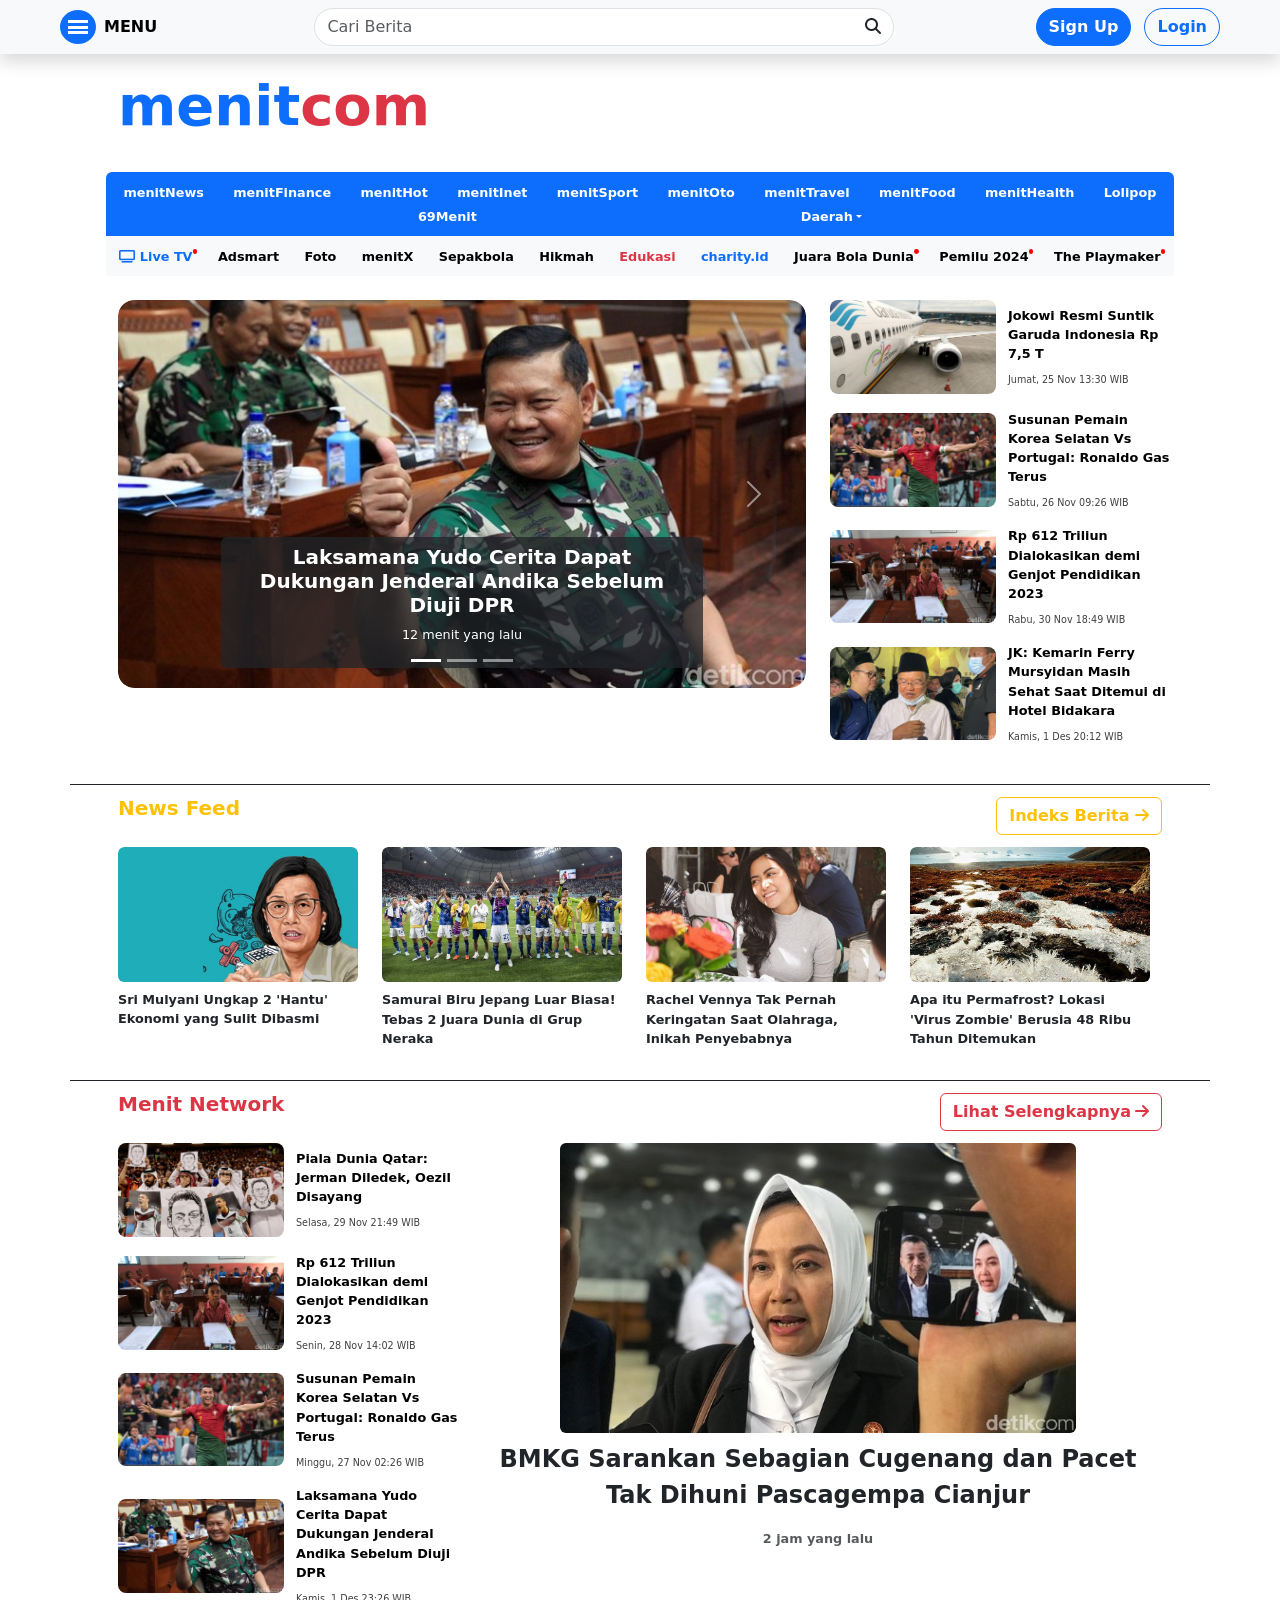
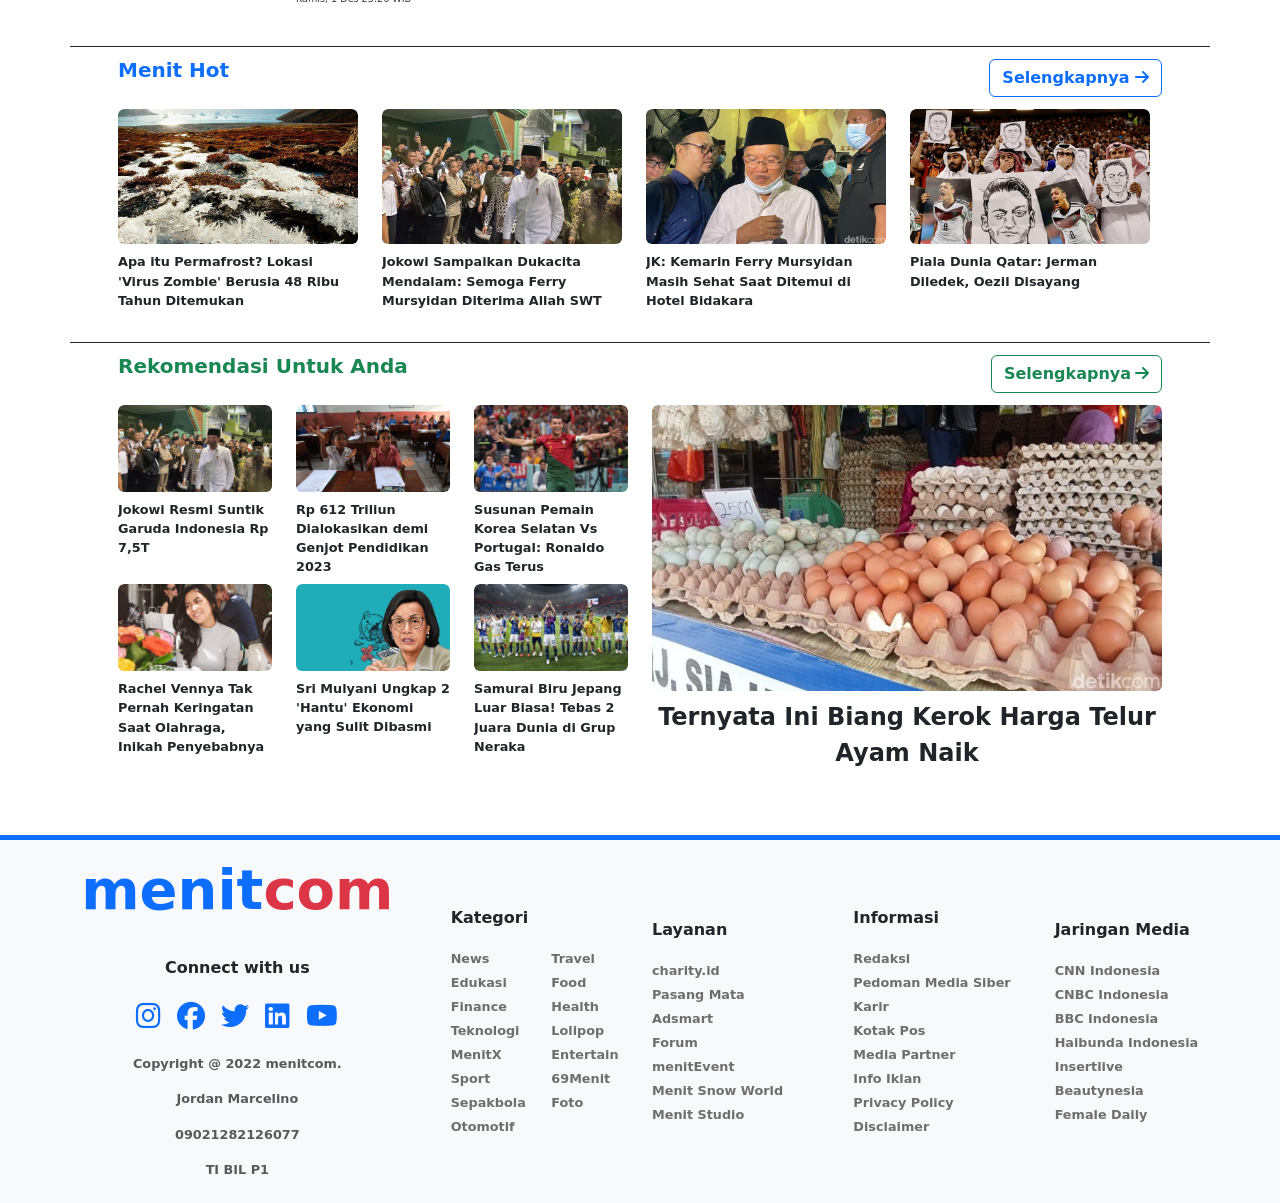
<file: index.html>
<!DOCTYPE html>
<html lang="en">
    <head>
        <meta charset="UTF-8" />
        <meta http-equiv="X-UA-Compatible" content="IE=edge" />
        <meta name="viewport" content="width=device-width, initial-scale=1.0" />
        <title>Informasi Berita Terkini dan Terbaru Hari Ini</title>
        <link rel="shortcut icon" href="../img/favicon.ico" type="image/x-icon" />
        <link
            rel="stylesheet"
            href="https://cdnjs.cloudflare.com/ajax/libs/font-awesome/6.2.1/css/all.min.css"
            integrity="sha512-MV7K8+y+gLIBoVD59lQIYicR65iaqukzvf/nwasF0nqhPay5w/9lJmVM2hMDcnK1OnMGCdVK+iQrJ7lzPJQd1w=="
            crossorigin="anonymous"
            referrerpolicy="no-referrer"
        />
        <link href="https://cdn.jsdelivr.net/npm/bootstrap@5.2.3/dist/css/bootstrap.min.css" rel="stylesheet" integrity="sha384-rbsA2VBKQhggwzxH7pPCaAqO46MgnOM80zW1RWuH61DGLwZJEdK2Kadq2F9CUG65" crossorigin="anonymous" />
        <script src="https://cdn.jsdelivr.net/npm/bootstrap@5.2.3/dist/js/bootstrap.bundle.min.js" integrity="sha384-kenU1KFdBIe4zVF0s0G1M5b4hcpxyD9F7jL+jjXkk+Q2h455rYXK/7HAuoJl+0I4" crossorigin="anonymous"></script>

        <style>
            .rem-6 {
                font-size: 0.6rem;
            }

            .rem-8 {
                font-size: 0.8rem;
            }

            form button > * {
                transition: all 0.35s ease-in-out;
            }

            form button > *:hover {
                opacity: 0.6;
            }

            #hamburger,
            #hamburger span {
                transition: all 350ms ease-in-out;
            }

            .bar-1 {
                transform: rotate(45deg) translate(2.5px, -4px);
                transform-origin: top left;
            }
            .bar-2 {
                transform: scale(0);
            }
            .bar-3 {
                transform: rotate(-45deg) translate(2.5px, 4px);
                transform-origin: bottom left;
            }

            .menit-list > div > a,
            .menit-list-2 > div > a {
                transition: all 350ms ease-in-out;
                font-size: 0.8rem;
            }

            .menit-list > div > a:hover,
            .menit-list-2 > div > a:hover {
                color: rgb(239, 176, 18) !important;
            }

            #red-circle::after {
                content: "";
                width: 0.3rem;
                height: 0.3rem;
                background-color: red;
                border-radius: 50%;
                position: absolute;
                top: 0;
            }

            .card .thumbnail {
                transition: all 350ms ease-in-out;
                max-width: 100%;
                width: 100%;
            }

            .card:hover > .thumbnail {
                transform: scale(1.05);
            }

            .card-body {
                padding: 0.5rem 0 !important;
            }

            .card-body > * {
                transition: all 350ms ease-in-out;
            }

            .card:hover .card-body {
                color: #0b5ed7;
            }

            .carousel-item * {
                transition: all 350ms ease-in-out;
            }

            .carousel-item:hover img {
                transform: scale(1.05);
            }

            .carousel-item:hover .carousel-caption h5 {
                color: rgb(239, 176, 18) !important;
            }

            .aside * {
                transition: all 350ms ease-in-out;
            }

            .aside:hover img {
                transform: scale(1.05);
            }

            .aside:hover .col p:first-child {
                color: #0b5ed7;
            }

            #selengkapnya {
                transition: all 350ms ease-in-out;
            }

            .footer-list {
                transition: all 350ms ease-in-out;
                font-size: 0.8rem;
                color: rgb(110, 110, 110);
                font-weight: bold;
            }

            .footer-list:hover {
                color: black !important;
            }
        </style>
    </head>
    <body>
        <nav class="navbar navbar-expand-lg bg-light px-5 py-2 shadow fixed-top">
            <div class="container-fluid">
                <div class="menu d-flex align-content-center justify-content-center">
                    <a href="#" id="hamburger" class="d-flex align-content-center flex-column justify-content-evenly bg-primary rounded-circle me-2 p-2">
                        <span class="bg-white" style="width: 20px; height: 3px"></span>
                        <span class="bg-white" style="width: 20px; height: 3px"></span>
                        <span class="bg-white" style="width: 20px; height: 3px"></span>
                    </a>
                    <a class="navbar-brand fw-bold fs-6" href="#">MENU</a>
                </div>
                <button class="navbar-toggler" type="button" data-bs-toggle="collapse" data-bs-target="#navbarSupportedContent" aria-controls="navbarSupportedContent" aria-expanded="false" aria-label="Toggle navigation">
                    <span class="navbar-toggler-icon"></span>
                </button>
                <form class="d-flex position-relative w-50" role="search">
                    <input class="form-control rounded-pill" type="search" placeholder="Cari Berita" aria-label="Search" autocomplete="off" />
                    <button class="btn position-absolute end-0 trans" type="submit"><i class="fa-solid fa-magnifying-glass"></i></button>
                </form>
                <div class="auth">
                    <a href="#" class="btn btn-primary rounded-pill fw-bold">Sign Up</a>
                    <a href="#" class="btn btn-outline-primary rounded-pill fw-bold ms-2">Login</a>
                </div>
            </div>
        </nav>

        <div class="container px-5 mt-5 pt-3">
            <div class="row">
                <div class="col">
                    <a href="#" class="text-decoration-none fw-bold" style="font-size: 3.5rem"><span class="text-primary">menit</span><span class="text-danger">com</span></a>
                </div>
            </div>
            <div class="menit-list row bg-primary py-2 mt-4 rounded-top align-content-center justify-content-evenly">
                <div class="col-auto">
                    <a href="#" class="text-decoration-none text-white fw-bold">menitNews</a>
                </div>
                <div class="col-auto">
                    <a href="#" class="text-decoration-none text-start text-white fw-bold">menitFinance</a>
                </div>
                <div class="col-auto">
                    <a href="#" class="text-decoration-none text-white fw-bold">menitHot</a>
                </div>
                <div class="col-auto">
                    <a href="#" class="text-decoration-none text-white fw-bold">menitInet</a>
                </div>
                <div class="col-auto">
                    <a href="#" class="text-decoration-none text-white fw-bold">menitSport</a>
                </div>
                <div class="col-auto">
                    <a href="#" class="text-decoration-none text-white fw-bold">menitOto</a>
                </div>
                <div class="col-auto">
                    <a href="#" class="text-decoration-none text-white fw-bold">menitTravel</a>
                </div>
                <div class="col-auto">
                    <a href="#" class="text-decoration-none text-white fw-bold">menitFood</a>
                </div>
                <div class="col-auto">
                    <a href="#" class="text-decoration-none text-white fw-bold">menitHealth</a>
                </div>
                <div class="col-auto">
                    <a href="#" class="text-decoration-none text-white fw-bold">Lolipop</a>
                </div>
                <div class="col-auto">
                    <a href="#" class="text-decoration-none text-white fw-bold">69Menit</a>
                </div>
                <div class="col-auto dropdown">
                    <a class="text-decoration-none text-white fw-bold dropdown-toggle" href="#" role="button" data-bs-toggle="dropdown" aria-expanded="false"> Daerah</a>

                    <ul class="dropdown-menu">
                        <li><a class="dropdown-item fw-bold" href="#">Jateng</a></li>
                        <li><a class="dropdown-item fw-bold" href="#">Jatim</a></li>
                        <li><a class="dropdown-item fw-bold" href="#">Jabar</a></li>
                        <li><a class="dropdown-item fw-bold" href="#">Sulsel</a></li>
                        <li><a class="dropdown-item fw-bold" href="#">Sumut</a></li>
                        <li><a class="dropdown-item fw-bold" href="#">Bali</a></li>
                    </ul>
                </div>
            </div>
            <div class="menit-list-2 row py-2 justify-content-evenly bg-light">
                <div class="col-auto">
                    <a href="#" id="red-circle" class="text-decoration-none text-primary fw-bold position-relative"><i class="fa-solid fa-tv"></i> Live TV</a>
                </div>
                <div class="col-auto">
                    <a href="#" class="text-decoration-none text-black fw-bold">Adsmart</a>
                </div>
                <div class="col-auto">
                    <a href="#" class="text-decoration-none text-black fw-bold">Foto</a>
                </div>
                <div class="col-auto">
                    <a href="#" class="text-decoration-none text-black fw-bold">menitX</a>
                </div>
                <div class="col-auto">
                    <a href="#" class="text-decoration-none text-black fw-bold">Sepakbola</a>
                </div>
                <div class="col-auto">
                    <a href="#" class="text-decoration-none text-black fw-bold">Hikmah</a>
                </div>
                <div class="col-auto">
                    <a href="#" class="text-decoration-none text-danger fw-bold">Edukasi</a>
                </div>
                <div class="col-auto">
                    <a href="#" class="text-decoration-none text-primary fw-bold text-primary">charity.id</a>
                </div>
                <div class="col-auto">
                    <a href="#" id="red-circle" class="text-decoration-none text-black fw-bold position-relative">Juara Bola Dunia</a>
                </div>
                <div class="col-auto">
                    <a href="#" id="red-circle" class="text-decoration-none text-black fw-bold position-relative">Pemilu 2024</a>
                </div>
                <div class="col-auto">
                    <a href="#" id="red-circle" class="text-decoration-none text-black fw-bold position-relative">The Playmaker</a>
                </div>
            </div>
        </div>

        <div class="container px-5 py-2 mt-3">
            <div class="row">
                <div class="col-8">
                    <div id="carouselExampleCaptions" class="w-100 carousel carousel-fade slide" data-bs-ride="false">
                        <div class="carousel-indicators">
                            <button type="button" data-bs-target="#carouselExampleCaptions" data-bs-slide-to="0" class="active" aria-current="true" aria-label="Slide 1"></button>
                            <button type="button" data-bs-target="#carouselExampleCaptions" data-bs-slide-to="1" aria-label="Slide 2"></button>
                            <button type="button" data-bs-target="#carouselExampleCaptions" data-bs-slide-to="2" aria-label="Slide 3"></button>
                        </div>
                        <div class="carousel-inner">
                            <a href="#">
                                <div class="carousel-item active overflow-hidden rounded-4">
                                    <img src="../img/jendral.jpeg" class="d-block w-100 rounded-4 mx-auto" alt="Carousel Image" style="max-width: 100%" />
                                    <div class="carousel-caption d-md-block bg-dark bg-opacity-75 rounded py-2 px-3">
                                        <h5 class="fw-bold">Laksamana Yudo Cerita Dapat Dukungan Jenderal Andika Sebelum Diuji DPR</h5>
                                        <p class="rem-8">12 menit yang lalu</p>
                                    </div>
                                </div>
                            </a>
                            <a href="#">
                                <div class="carousel-item overflow-hidden rounded-4">
                                    <img src="../img/jokowi.jpeg" class="d-block w-100 rounded-4 mx-auto" alt="Carousel Image" style="max-width: 100%" />
                                    <div class="carousel-caption d-md-block bg-dark bg-opacity-75 rounded py-2 px-3">
                                        <h5 class="fw-bold">Jokowi Sampaikan Dukacita Mendalam: Semoga Ferry Mursyidan Diterima Allah SWT</h5>
                                        <p class="rem-8">36 menit yang lalu</p>
                                    </div>
                                </div>
                            </a>
                            <a href="#">
                                <div class="carousel-item overflow-hidden rounded-4">
                                    <img src="../img/ozil.jpeg" class="d-block w-100 rounded-4 mx-auto" alt="Carousel Image" style="max-width: 100%" />
                                    <div class="carousel-caption d-md-block bg-dark bg-opacity-75 rounded py-2 px-3">
                                        <h5 class="fw-bold">Piala Dunia Qatar: Jerman Diledek, Oezil Disayang</h5>
                                        <p class="rem-8">1 jam yang lalu</p>
                                    </div>
                                </div>
                            </a>
                        </div>
                        <button class="carousel-control-prev" type="button" data-bs-target="#carouselExampleCaptions" data-bs-slide="prev">
                            <span class="carousel-control-prev-icon" aria-hidden="true"></span>
                            <span class="visually-hidden">Previous</span>
                        </button>
                        <button class="carousel-control-next" type="button" data-bs-target="#carouselExampleCaptions" data-bs-slide="next">
                            <span class="carousel-control-next-icon" aria-hidden="true"></span>
                            <span class="visually-hidden">Next</span>
                        </button>
                    </div>
                </div>
                <div class="col-4">
                    <a href="#" class="text-decoration-none text-black">
                        <div class="aside row align-items-center mb-3 overflow-hidden rounded-3">
                            <div class="col">
                                <img src="../img/garuda.jpeg" alt="Image" class="rounded-3" style="max-width: 100%" />
                            </div>
                            <div class="col position-relative" style="padding: 0 !important">
                                <p class="fw-bold mb-4 rem-8">Jokowi Resmi Suntik Garuda Indonesia Rp 7,5 T</p>
                                <p class="rem-6 opacity-75 position-absolute bottom-0" style="margin: 0 !important">Jumat, 25 Nov 13:30 WIB</p>
                            </div>
                        </div>
                    </a>
                    <a href="#" class="text-decoration-none text-black">
                        <div class="aside row align-items-center mb-3 overflow-hidden rounded-3">
                            <div class="col">
                                <img src="../img/portugal.jpeg" alt="Image" class="rounded-3" style="max-width: 100%" />
                            </div>
                            <div class="col position-relative" style="padding: 0 !important">
                                <p class="fw-bold mb-4 rem-8">Susunan Pemain Korea Selatan Vs Portugal: Ronaldo Gas Terus</p>
                                <p class="rem-6 opacity-75 position-absolute bottom-0" style="margin: 0 !important">Sabtu, 26 Nov 09:26 WIB</p>
                            </div>
                        </div>
                    </a>
                    <a href="#" class="text-decoration-none text-black">
                        <div class="aside row align-items-center mb-3 overflow-hidden rounded-3">
                            <div class="col">
                                <img src="../img/pendidikan-2023.jpeg" alt="Image" class="rounded-3" style="max-width: 100%" />
                            </div>
                            <div class="col position-relative" style="padding: 0 !important">
                                <p class="fw-bold mb-4 rem-8">Rp 612 Triliun Dialokasikan demi Genjot Pendidikan 2023</p>
                                <p class="rem-6 opacity-75 position-absolute bottom-0" style="margin: 0 !important">Rabu, 30 Nov 18:49 WIB</p>
                            </div>
                        </div>
                    </a>
                    <a href="#" class="text-decoration-none text-black">
                        <div class="aside row align-items-center mb-3 overflow-hidden rounded-3">
                            <div class="col">
                                <img src="../img/jk.jpeg" alt="Image" class="rounded-3" style="max-width: 100%" />
                            </div>
                            <div class="col position-relative" style="padding: 0 !important">
                                <p class="fw-bold mb-4 rem-8">JK: Kemarin Ferry Mursyidan Masih Sehat Saat Ditemui di Hotel Bidakara</p>
                                <p class="rem-6 opacity-75 position-absolute bottom-0" style="margin: 0 !important">Kamis, 1 Des 20:12 WIB</p>
                            </div>
                        </div>
                    </a>
                </div>
            </div>
        </div>

        <div class="container px-5 py-2 mt-3 border-top border-1 border-dark">
            <div class="d-flex w-100 align-items-center justify-content-between mb-2">
                <p class="fw-bold text-warning fs-5">News Feed</p>
                <a href="#" id="selengkapnya" class="text-decoration-none btn btn-outline-warning text-lig fw-bold">Indeks Berita <i class="fa-solid fa-arrow-right"></i></a>
            </div>
            <div class="row">
                <div class="col-auto">
                    <a href="#" class="text-decoration-none text-black">
                        <div class="card mx-auto overflow-hidden border-0" style="width: 15rem">
                            <img src="../img/sri-mulyani.jpeg" class="thumbnail card-img-top rounded" alt="Card Image" />
                            <div class="card-body fw-bold">
                                <p class="card-text rem-8">Sri Mulyani Ungkap 2 'Hantu' Ekonomi yang Sulit Dibasmi</p>
                            </div>
                        </div>
                    </a>
                </div>
                <div class="col-auto">
                    <a href="#" class="text-decoration-none text-black">
                        <div class="card mx-auto overflow-hidden border-0" style="width: 15rem">
                            <img src="../img/jepang.jpeg" class="thumbnail card-img-top rounded" alt="Card Image" />
                            <div class="card-body fw-bold">
                                <p class="card-text rem-8">Samurai Biru Jepang Luar Biasa! Tebas 2 Juara Dunia di Grup Neraka</p>
                            </div>
                        </div>
                    </a>
                </div>
                <div class="col-auto">
                    <a href="#" class="text-decoration-none text-black">
                        <div class="card mx-auto overflow-hidden border-0" style="width: 15rem">
                            <img src="../img/rachel-venya.jpeg" class="thumbnail card-img-top rounded" alt="Card Image" />
                            <div class="card-body fw-bold">
                                <p class="card-text rem-8">Rachel Vennya Tak Pernah Keringatan Saat Olahraga, Inikah Penyebabnya</p>
                            </div>
                        </div>
                    </a>
                </div>
                <div class="col-auto">
                    <a href="#" class="text-decoration-none text-black">
                        <div class="card mx-auto overflow-hidden border-0" style="width: 15rem">
                            <img src="../img/permafrost.jpeg" class="thumbnail card-img-top rounded" alt="Card Image" />
                            <div class="card-body fw-bold">
                                <p class="card-text rem-8">Apa itu Permafrost? Lokasi 'Virus Zombie' Berusia 48 Ribu Tahun Ditemukan</p>
                            </div>
                        </div>
                    </a>
                </div>
            </div>
        </div>

        <div class="container px-5 py-2 mt-3 border-top border-1 border-dark">
            <div class="d-flex w-100 align-items-center justify-content-between mb-2">
                <p class="fw-bold text-danger fs-5">Menit Network</p>
                <a href="#" id="selengkapnya" class="text-decoration-none btn btn-outline-danger text-lig fw-bold">Lihat Selengkapnya<i class="fa-solid fa-arrow-right ms-1"></i></a>
            </div>
            <div class="row">
                <div class="col-4">
                    <a href="#" class="text-decoration-none text-black">
                        <div class="aside row align-items-center mb-3 overflow-hidden rounded-3">
                            <div class="col">
                                <img src="../img/ozil.jpeg" alt="Image" class="rounded-3" style="max-width: 100%" />
                            </div>
                            <div class="col position-relative" style="padding: 0 !important">
                                <p class="fw-bold mb-4 rem-8">Piala Dunia Qatar: Jerman Diledek, Oezil Disayang</p>
                                <p class="rem-6 opacity-75 position-absolute bottom-0" style="margin: 0 !important">Selasa, 29 Nov 21:49 WIB</p>
                            </div>
                        </div>
                    </a>
                    <a href="#" class="text-decoration-none text-black">
                        <div class="aside row align-items-center mb-3 overflow-hidden rounded-3">
                            <div class="col">
                                <img src="../img/pendidikan-2023.jpeg" alt="Image" class="rounded-3" style="max-width: 100%" />
                            </div>
                            <div class="col position-relative" style="padding: 0 !important">
                                <p class="fw-bold mb-4 rem-8">Rp 612 Triliun Dialokasikan demi Genjot Pendidikan 2023</p>
                                <p class="rem-6 opacity-75 position-absolute bottom-0" style="margin: 0 !important">Senin, 28 Nov 14:02 WIB</p>
                            </div>
                        </div>
                    </a>
                    <a href="#" class="text-decoration-none text-black">
                        <div class="aside row align-items-center mb-3 overflow-hidden rounded-3">
                            <div class="col">
                                <img src="../img/portugal.jpeg" alt="Image" class="rounded-3" style="max-width: 100%" />
                            </div>
                            <div class="col position-relative" style="padding: 0 !important">
                                <p class="fw-bold mb-4 rem-8">Susunan Pemain Korea Selatan Vs Portugal: Ronaldo Gas Terus</p>
                                <p class="rem-6 opacity-75 position-absolute bottom-0" style="margin: 0 !important">Minggu, 27 Nov 02:26 WIB</p>
                            </div>
                        </div>
                    </a>
                    <a href="#" class="text-decoration-none text-black">
                        <div class="aside row align-items-center mb-3 overflow-hidden rounded-3">
                            <div class="col">
                                <img src="../img/jendral.jpeg" alt="Image" class="rounded-3" style="max-width: 100%" />
                            </div>
                            <div class="col position-relative" style="padding: 0 !important">
                                <p class="fw-bold mb-4 rem-8">Laksamana Yudo Cerita Dapat Dukungan Jenderal Andika Sebelum Diuji DPR</p>
                                <p class="rem-6 opacity-75 position-absolute bottom-0" style="margin: 0 !important">Kamis, 1 Des 23:26 WIB</p>
                            </div>
                        </div>
                    </a>
                </div>
                <div class="col-8">
                    <a href="#" class="text-decoration-none text-black">
                        <div class="card mx-auto overflow-hidden border-0" style="width: 100%">
                            <img src="../img/bmkg.jpeg" class="thumbnail w-75 mx-auto card-img-top rounded" alt="Card Image" />
                            <div class="card-body fw-bold">
                                <p class="card-text fs-4 text-center">BMKG Sarankan Sebagian Cugenang dan Pacet Tak Dihuni Pascagempa Cianjur</p>
                                <p class="rem-8 opacity-75 text-center" style="margin: 0 !important">2 jam yang lalu</p>
                            </div>
                        </div>
                    </a>
                </div>
            </div>
        </div>

        <div class="container px-5 py-2 mt-3 border-top border-1 border-dark">
            <div class="d-flex w-100 align-items-center justify-content-between mb-2">
                <p class="fw-bold text-primary fs-5">Menit Hot</p>
                <a href="#" id="selengkapnya" class="text-decoration-none btn btn-outline-primary text-lig fw-bold">Selengkapnya <i class="fa-solid fa-arrow-right"></i></a>
            </div>
            <div class="row">
                <div class="col-auto">
                    <a href="#" class="text-decoration-none text-black">
                        <div class="card mx-auto overflow-hidden border-0" style="width: 15rem">
                            <img src="../img/permafrost.jpeg" class="thumbnail card-img-top rounded" alt="Card Image" />
                            <div class="card-body fw-bold">
                                <p class="card-text rem-8">Apa itu Permafrost? Lokasi 'Virus Zombie' Berusia 48 Ribu Tahun Ditemukan</p>
                            </div>
                        </div>
                    </a>
                </div>
                <div class="col-auto">
                    <a href="#" class="text-decoration-none text-black">
                        <div class="card mx-auto overflow-hidden border-0" style="width: 15rem">
                            <img src="../img/jokowi.jpeg" class="thumbnail card-img-top rounded" alt="Card Image" />
                            <div class="card-body fw-bold">
                                <p class="card-text rem-8">Jokowi Sampaikan Dukacita Mendalam: Semoga Ferry Mursyidan Diterima Allah SWT</p>
                            </div>
                        </div>
                    </a>
                </div>
                <div class="col-auto">
                    <a href="#" class="text-decoration-none text-black">
                        <div class="card mx-auto overflow-hidden border-0" style="width: 15rem">
                            <img src="../img/jk.jpeg" class="thumbnail card-img-top rounded" alt="Card Image" />
                            <div class="card-body fw-bold">
                                <p class="card-text rem-8">JK: Kemarin Ferry Mursyidan Masih Sehat Saat Ditemui di Hotel Bidakara</p>
                            </div>
                        </div>
                    </a>
                </div>
                <div class="col-auto">
                    <a href="#" class="text-decoration-none text-black">
                        <div class="card mx-auto overflow-hidden border-0" style="width: 15rem">
                            <img src="../img/ozil.jpeg" class="thumbnail card-img-top rounded" alt="Card Image" />
                            <div class="card-body fw-bold">
                                <p class="card-text rem-8">Piala Dunia Qatar: Jerman Diledek, Oezil Disayang</p>
                            </div>
                        </div>
                    </a>
                </div>
            </div>
        </div>

        <div class="container px-5 py-2 mt-3 border-top border-dark border-1">
            <div class="d-flex w-100 align-items-center justify-content-between mb-2">
                <p class="fw-bold text-success fs-5">Rekomendasi Untuk Anda</p>
                <a href="#" id="selengkapnya" class="text-decoration-none btn btn-outline-success text-lig fw-bold">Selengkapnya<i class="ms-1 fa-solid fa-arrow-right"></i></a>
            </div>

            <div class="row">
                <div class="col-6">
                    <div class="row">
                        <div class="col-4">
                            <a href="#" class="text-decoration-none text-black">
                                <div class="card mx-auto overflow-hidden border-0" style="width: 100%">
                                    <img src="../img/jokowi.jpeg" class="thumbnail card-img-top rounded" alt="Card Image" />
                                    <div class="card-body fw-bold">
                                        <p class="card-text rem-8">Jokowi Resmi Suntik Garuda Indonesia Rp 7,5T</p>
                                    </div>
                                </div>
                            </a>
                        </div>
                        <div class="col-4">
                            <a href="#" class="text-decoration-none text-black">
                                <div class="card mx-auto overflow-hidden border-0" style="width: 100%">
                                    <img src="../img/pendidikan-2023.jpeg" class="thumbnail card-img-top rounded" alt="Card Image" />
                                    <div class="card-body fw-bold">
                                        <p class="card-text rem-8">Rp 612 Triliun Dialokasikan demi Genjot Pendidikan 2023</p>
                                    </div>
                                </div>
                            </a>
                        </div>
                        <div class="col-4">
                            <a href="#" class="text-decoration-none text-black">
                                <div class="card mx-auto overflow-hidden border-0" style="width: 100%">
                                    <img src="../img/portugal.jpeg" class="thumbnail card-img-top rounded" alt="Card Image" />
                                    <div class="card-body fw-bold">
                                        <p class="card-text rem-8">Susunan Pemain Korea Selatan Vs Portugal: Ronaldo Gas Terus</p>
                                    </div>
                                </div>
                            </a>
                        </div>
                    </div>
                    <div class="row">
                        <div class="col-4">
                            <a href="#" class="text-decoration-none text-black">
                                <div class="card mx-auto overflow-hidden border-0" style="width: 100%">
                                    <img src="../img/rachel-venya.jpeg" class="thumbnail card-img-top rounded" alt="Card Image" />
                                    <div class="card-body fw-bold">
                                        <p class="card-text rem-8">Rachel Vennya Tak Pernah Keringatan Saat Olahraga, Inikah Penyebabnya</p>
                                    </div>
                                </div>
                            </a>
                        </div>
                        <div class="col-4">
                            <a href="#" class="text-decoration-none text-black">
                                <div class="card mx-auto overflow-hidden border-0" style="width: 100%">
                                    <img src="../img/sri-mulyani.jpeg" class="thumbnail card-img-top rounded" alt="Card Image" />
                                    <div class="card-body fw-bold">
                                        <p class="card-text rem-8">Sri Mulyani Ungkap 2 'Hantu' Ekonomi yang Sulit Dibasmi</p>
                                    </div>
                                </div>
                            </a>
                        </div>
                        <div class="col-4">
                            <a href="#" class="text-decoration-none text-black">
                                <div class="card mx-auto overflow-hidden border-0" style="width: 100%">
                                    <img src="../img/jepang.jpeg" class="thumbnail card-img-top rounded" alt="Card Image" />
                                    <div class="card-body fw-bold">
                                        <p class="card-text rem-8">Samurai Biru Jepang Luar Biasa! Tebas 2 Juara Dunia di Grup Neraka</p>
                                    </div>
                                </div>
                            </a>
                        </div>
                    </div>
                </div>
                <div class="col-6">
                    <a href="#" class="text-decoration-none text-black">
                        <div class="card mx-auto overflow-hidden border-0" style="width: 100%">
                            <img src="../img/telor.jpeg" class="thumbnail card-img-top rounded" alt="Card Image" />
                            <div class="card-body fw-bold">
                                <p class="card-text fs-4 text-center">Ternyata Ini Biang Kerok Harga Telur Ayam Naik</p>
                            </div>
                        </div>
                    </a>
                </div>
            </div>
        </div>

        <div class="container-fluid bg-light mt-5 py-2 px-5 border-top border-5 border-primary">
            <div class="row justify-content-evenly" style="place-items: center">
                <div class="col-4">
                    <div class="row text-center">
                        <a href="#" class="text-decoration-none fw-bold" style="font-size: 3.5rem"><span class="text-primary">menit</span><span class="text-danger">com</span></a>
                    </div>
                    <div class="row mt-4">
                        <p class="fw-bold fs-6 text-center">Connect with us</p>
                        <ul class="d-flex list-unstyled gap-3 justify-content-center">
                            <li>
                                <a href="#" class="fs-3"><i class="fa-brands fa-instagram"></i></a>
                            </li>
                            <li>
                                <a href="#" class="fs-3"><i class="fa-brands fa-facebook"></i></a>
                            </li>
                            <li>
                                <a href="#" class="fs-3"><i class="fa-brands fa-twitter"></i></a>
                            </li>
                            <li>
                                <a href="#" class="fs-3"><i class="fa-brands fa-linkedin"></i></a>
                            </li>
                            <li>
                                <a href="#" class="fs-3"><i class="fa-brands fa-youtube"></i></a>
                            </li>
                        </ul>
                    </div>
                    <div class="row text-center">
                        <p class="fw-bold opacity-75" style="font-size: 0.8rem">Copyright @ 2022 menitcom.</p>
                        <p class="fw-bold opacity-75" style="font-size: 0.8rem">Jordan Marcelino</p>
                        <p class="fw-bold opacity-75" style="font-size: 0.8rem">09021282126077</p>
                        <p class="fw-bold opacity-75" style="font-size: 0.8rem">TI BIL P1</p>
                    </div>
                </div>
                <div class="col-2">
                    <p class="fw-bold fs-6">Kategori</p>
                    <div class="row">
                        <div class="col">
                            <a href="#" class="footer-list text-decoration-none">News</a>
                        </div>
                        <div class="col">
                            <a href="#" class="footer-list text-decoration-none">Travel</a>
                        </div>
                    </div>
                    <div class="row">
                        <div class="col">
                            <a href="#" class="footer-list text-decoration-none">Edukasi</a>
                        </div>
                        <div class="col">
                            <a href="#" class="footer-list text-decoration-none">Food</a>
                        </div>
                    </div>
                    <div class="row">
                        <div class="col">
                            <a href="#" class="footer-list text-decoration-none">Finance</a>
                        </div>
                        <div class="col">
                            <a href="#" class="footer-list text-decoration-none">Health</a>
                        </div>
                    </div>
                    <div class="row">
                        <div class="col">
                            <a href="#" class="footer-list text-decoration-none">Teknologi</a>
                        </div>
                        <div class="col">
                            <a href="#" class="footer-list text-decoration-none">Lolipop</a>
                        </div>
                    </div>
                    <div class="row">
                        <div class="col">
                            <a href="#" class="footer-list text-decoration-none">MenitX</a>
                        </div>
                        <div class="col">
                            <a href="#" class="footer-list text-decoration-none">Entertain</a>
                        </div>
                    </div>
                    <div class="row">
                        <div class="col">
                            <a href="#" class="footer-list text-decoration-none">Sport</a>
                        </div>
                        <div class="col">
                            <a href="#" class="footer-list text-decoration-none">69Menit</a>
                        </div>
                    </div>
                    <div class="row">
                        <div class="col">
                            <a href="#" class="footer-list text-decoration-none">Sepakbola</a>
                        </div>
                        <div class="col">
                            <a href="#" class="footer-list text-decoration-none">Foto</a>
                        </div>
                    </div>
                    <div class="row">
                        <div class="col">
                            <a href="#" class="footer-list text-decoration-none">Otomotif</a>
                        </div>
                    </div>
                </div>
                <div class="col-2">
                    <p class="fw-bold fs-6">Layanan</p>
                    <div class="row">
                        <div class="col">
                            <a href="#" class="footer-list text-decoration-none">charity.id</a>
                        </div>
                    </div>
                    <div class="row">
                        <div class="col">
                            <a href="#" class="footer-list text-decoration-none">Pasang Mata</a>
                        </div>
                    </div>
                    <div class="row">
                        <div class="col">
                            <a href="#" class="footer-list text-decoration-none">Adsmart</a>
                        </div>
                    </div>
                    <div class="row">
                        <div class="col">
                            <a href="#" class="footer-list text-decoration-none">Forum</a>
                        </div>
                    </div>
                    <div class="row">
                        <div class="col">
                            <a href="#" class="footer-list text-decoration-none">menitEvent</a>
                        </div>
                    </div>
                    <div class="row">
                        <div class="col">
                            <a href="#" class="footer-list text-decoration-none">Menit Snow World</a>
                        </div>
                    </div>
                    <div class="row">
                        <div class="col">
                            <a href="#" class="footer-list text-decoration-none">Menit Studio</a>
                        </div>
                    </div>
                </div>
                <div class="col-2">
                    <p class="fw-bold fs-6">Informasi</p>
                    <div class="row">
                        <div class="col">
                            <a href="#" class="footer-list text-decoration-none">Redaksi</a>
                        </div>
                    </div>
                    <div class="row">
                        <div class="col">
                            <a href="#" class="footer-list text-decoration-none">Pedoman Media Siber</a>
                        </div>
                    </div>
                    <div class="row">
                        <div class="col">
                            <a href="#" class="footer-list text-decoration-none">Karir</a>
                        </div>
                    </div>
                    <div class="row">
                        <div class="col">
                            <a href="#" class="footer-list text-decoration-none">Kotak Pos</a>
                        </div>
                    </div>
                    <div class="row">
                        <div class="col">
                            <a href="#" class="footer-list text-decoration-none">Media Partner</a>
                        </div>
                    </div>
                    <div class="row">
                        <div class="col">
                            <a href="#" class="footer-list text-decoration-none">Info Iklan</a>
                        </div>
                    </div>
                    <div class="row">
                        <div class="col">
                            <a href="#" class="footer-list text-decoration-none">Privacy Policy</a>
                        </div>
                    </div>
                    <div class="row">
                        <div class="col">
                            <a href="#" class="footer-list text-decoration-none">Disclaimer</a>
                        </div>
                    </div>
                </div>
                <div class="col-2">
                    <p class="fw-bold fs-6">Jaringan Media</p>
                    <div class="row">
                        <div class="col">
                            <a href="#" class="footer-list text-decoration-none">CNN Indonesia</a>
                        </div>
                    </div>
                    <div class="row">
                        <div class="col">
                            <a href="#" class="footer-list text-decoration-none">CNBC Indonesia</a>
                        </div>
                    </div>
                    <div class="row">
                        <div class="col">
                            <a href="#" class="footer-list text-decoration-none">BBC Indonesia</a>
                        </div>
                    </div>
                    <div class="row">
                        <div class="col">
                            <a href="#" class="footer-list text-decoration-none">Haibunda Indonesia</a>
                        </div>
                    </div>
                    <div class="row">
                        <div class="col">
                            <a href="#" class="footer-list text-decoration-none">Insertlive</a>
                        </div>
                    </div>
                    <div class="row">
                        <div class="col">
                            <a href="#" class="footer-list text-decoration-none">Beautynesia</a>
                        </div>
                    </div>
                    <div class="row">
                        <div class="col">
                            <a href="#" class="footer-list text-decoration-none">Female Daily</a>
                        </div>
                    </div>
                </div>
            </div>
        </div>

        <script>
            const hamburger = document.getElementById("hamburger");
            hamburger.addEventListener("click", (e) => {
                console.log(hamburger.children);
                hamburger.classList.toggle("bg-success");
                hamburger.children[0].classList.toggle("bar-1");
                hamburger.children[1].classList.toggle("bar-2");
                hamburger.children[2].classList.toggle("bar-3");
            });
        </script>
    </body>
</html>
</file>
